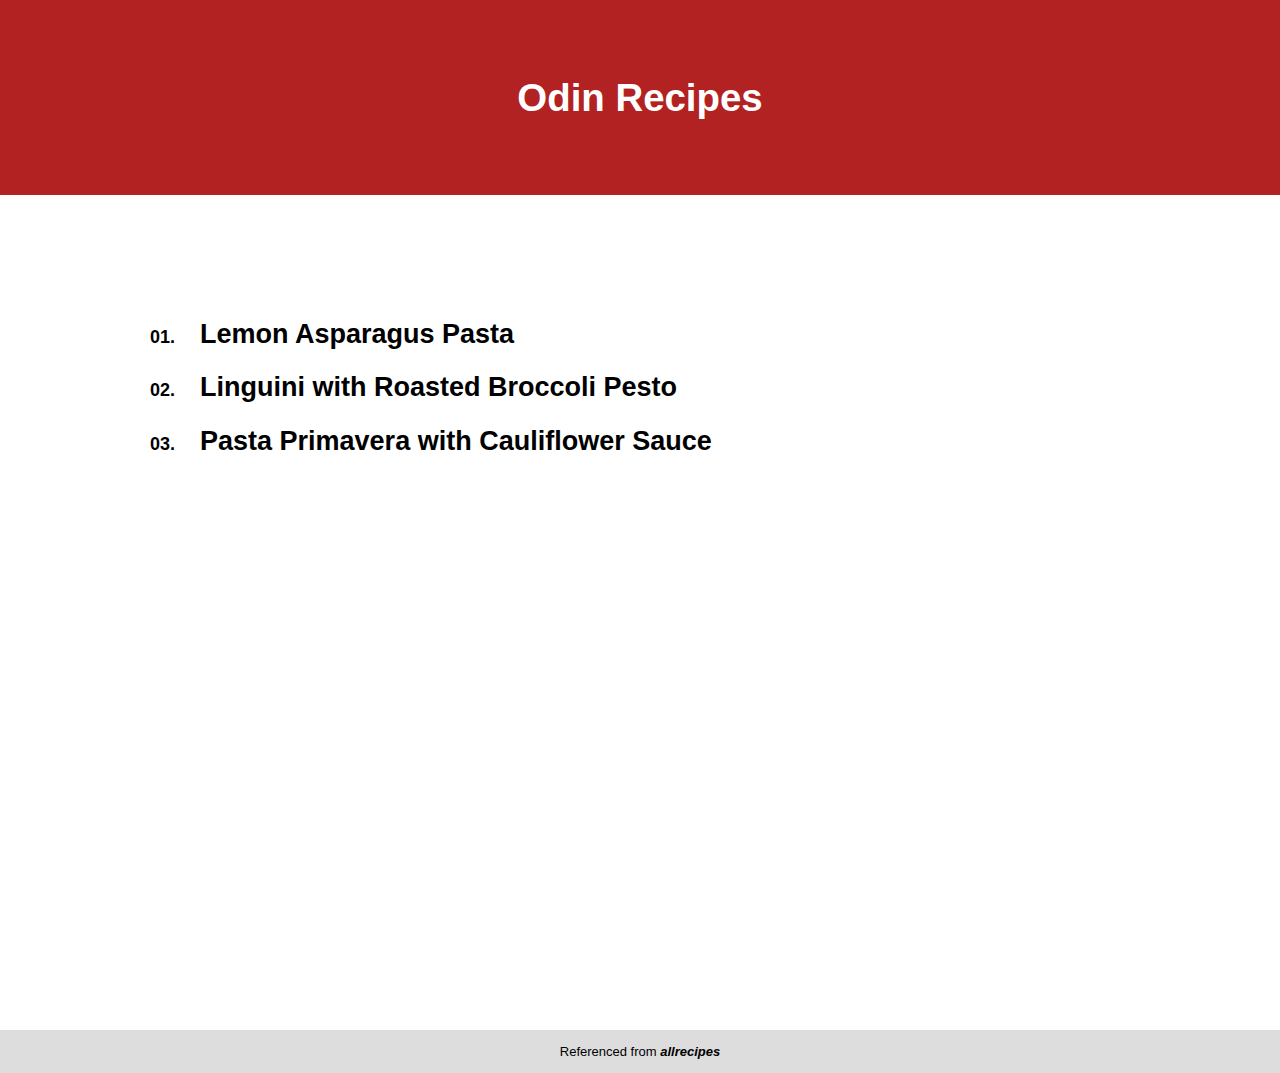
<file: index.html>
<!DOCTYPE html>
<html lang="en">
    <head>
        <meta charset="utf-8">
        <meta name="author" content="Anshul Gupta">
        <title>Odin Recipes</title>
        <link rel="stylesheet" href="css/styles.css">
    </head>

    <body>
        <header>
            <h1>Odin Recipes</h1>
        </header>
        <div class="container">
            <section class="recipes">
                <ol>
                    <li><h2><a href="recipes/lemon-asparagus-pasta.html">Lemon Asparagus Pasta</a></h2></li>
                    <li><h2><a href="recipes/linguini-with-roasted-broccoli-pesto.html">Linguini with Roasted Broccoli Pesto</a></h2></li>
                    <li><h2><a href="recipes/pasta-primavera-with-cauliflower-sauce.html">Pasta Primavera with Cauliflower Sauce</a></h2></li>
                </ol>
            </section>
        </div>
        <footer>
            <p>Referenced from <a href="https://www.allrecipes.com/" target="_blank"><strong>allrecipes</strong></a></p>
        </footer>
    </body>
</html>
</file>
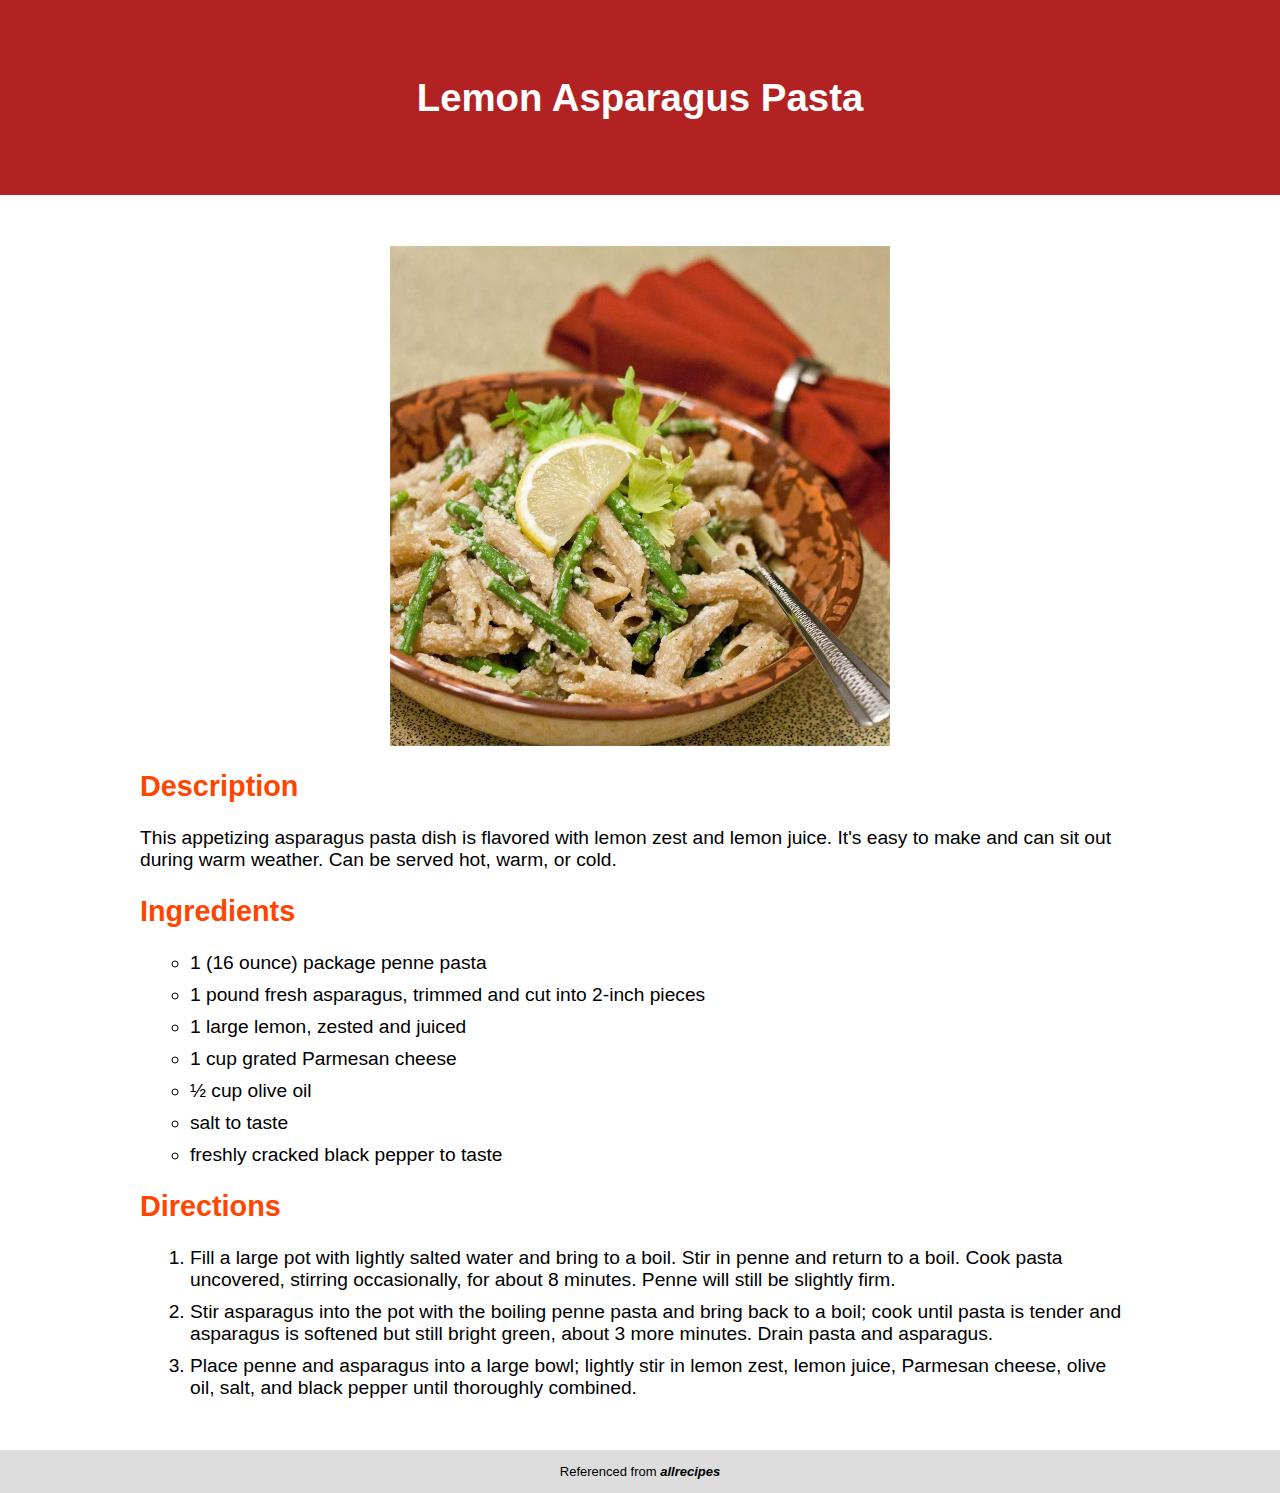
<file: recipes/lemon-asparagus-pasta.html>
<!DOCTYPE html>
<html lang="en">
    <head>
        <meta charset="UTF-8">
        <meta name="author" content="Anshul Gupta">
        <title>Lemon Asparagus Pasta</title>
        <link rel="stylesheet" href="../css/styles.css">
    </head>
    <body>
        <header>
            <h1>Lemon Asparagus Pasta</h1>
        </header>
        <div class="container">
            <div class="recipe">
                <img src="../img/lemon-asparagus-pasta.jpg" alt="Linguini with Roasted Broccoli Pesto">

                <h2>Description</h2>
                <p>This appetizing asparagus pasta dish is flavored with lemon zest and lemon juice. It's easy to make and can sit out during warm weather. Can be served hot, warm, or cold.</p>

                <h2>Ingredients</h2>
                <ul>
                    <li>1 (16 ounce) package penne pasta</li>
                    <li>1 pound fresh asparagus, trimmed and cut into 2-inch pieces</li>
                    <li>1 large lemon, zested and juiced</li>
                    <li>1 cup grated Parmesan cheese</li>
                    <li>½ cup olive oil</li>
                    <li>salt to taste</li>
                    <li>freshly cracked black pepper to taste</li>
                </ul>

                <h2>Directions</h2>
                <ol>
                    <li>Fill a large pot with lightly salted water and bring to a boil. Stir in penne and return to a boil. Cook pasta uncovered, stirring occasionally, for about 8 minutes. Penne will still be slightly firm.</li>
                    <li>Stir asparagus into the pot with the boiling penne pasta and bring back to a boil; cook until pasta is tender and asparagus is softened but still bright green, about 3 more minutes. Drain pasta and asparagus.</li>
                    <li>Place penne and asparagus into a large bowl; lightly stir in lemon zest, lemon juice, Parmesan cheese, olive oil, salt, and black pepper until thoroughly combined.</li>
                </ol>
            </div>
        </div>
        <footer>
            <p>Referenced from <a href="https://www.allrecipes.com/" target="_blank"><strong>allrecipes</strong></a></p>
        </footer>
    </body>
</html>
</file>
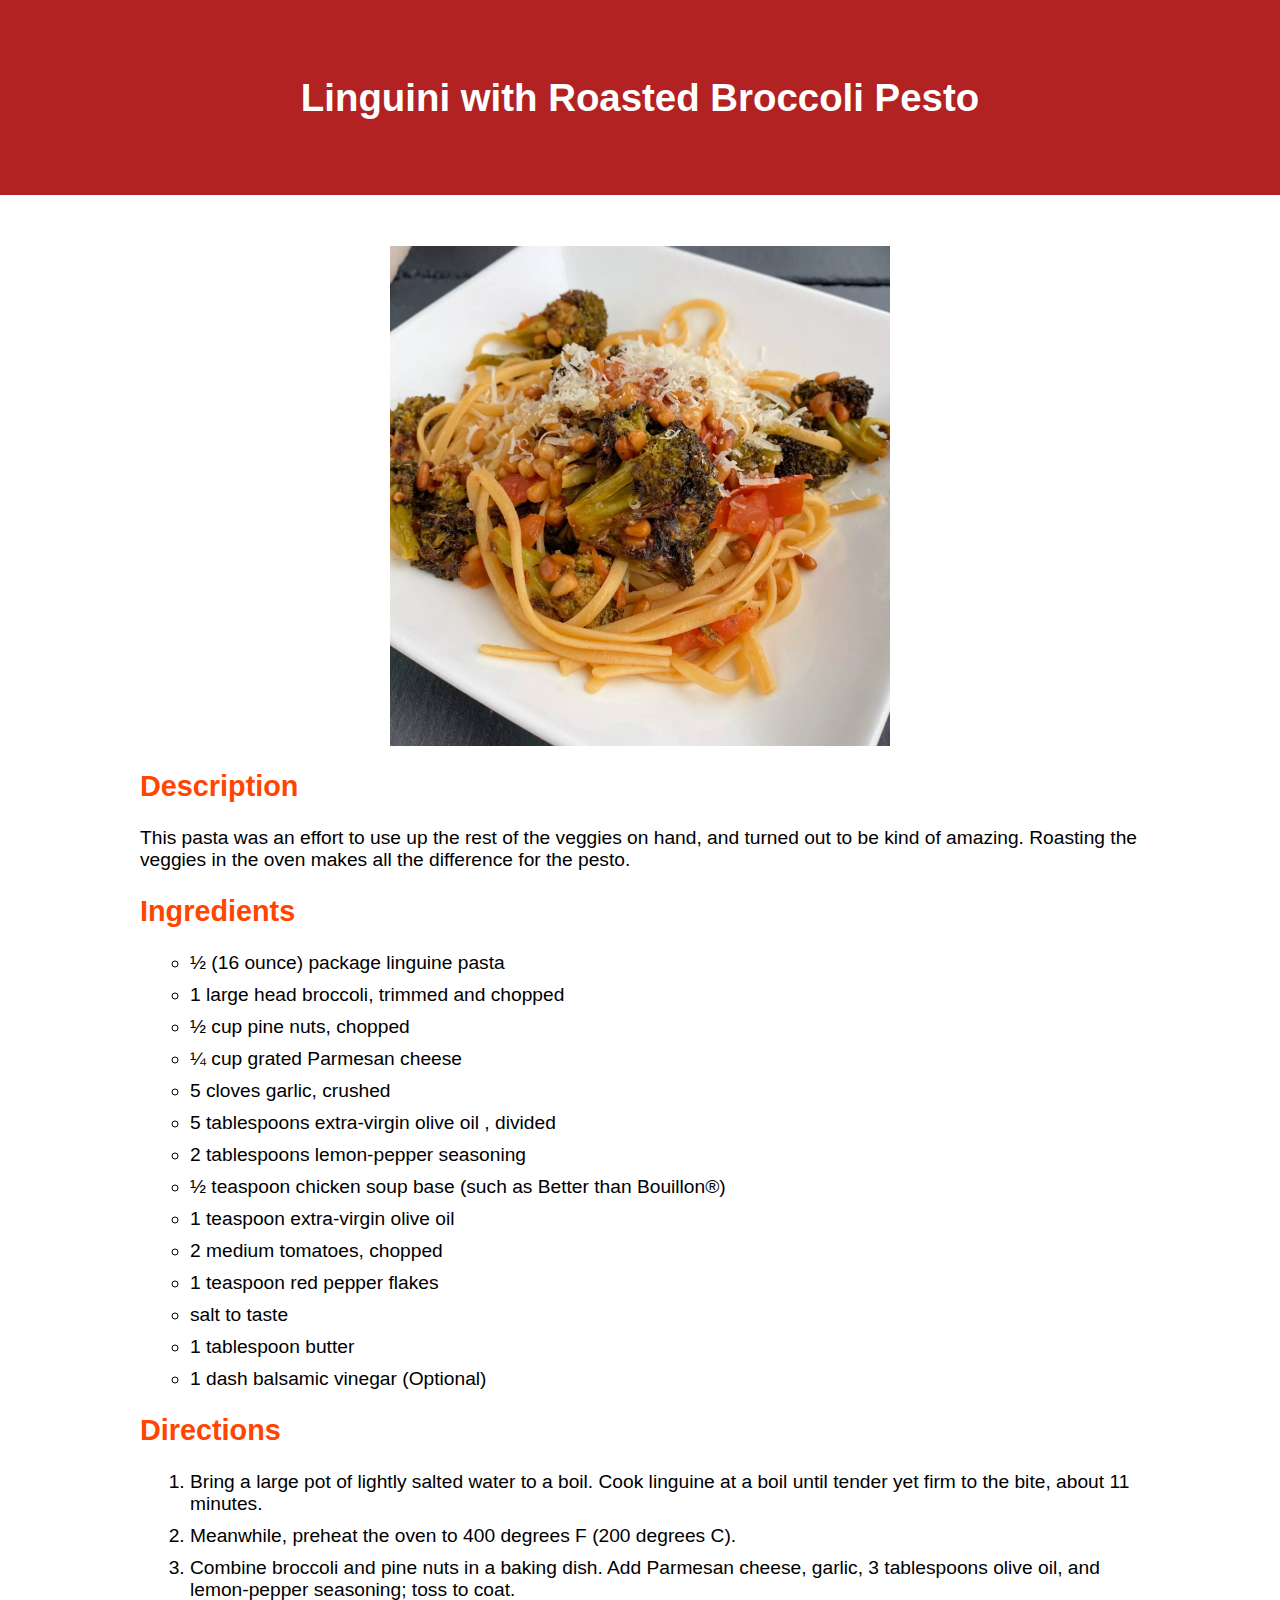
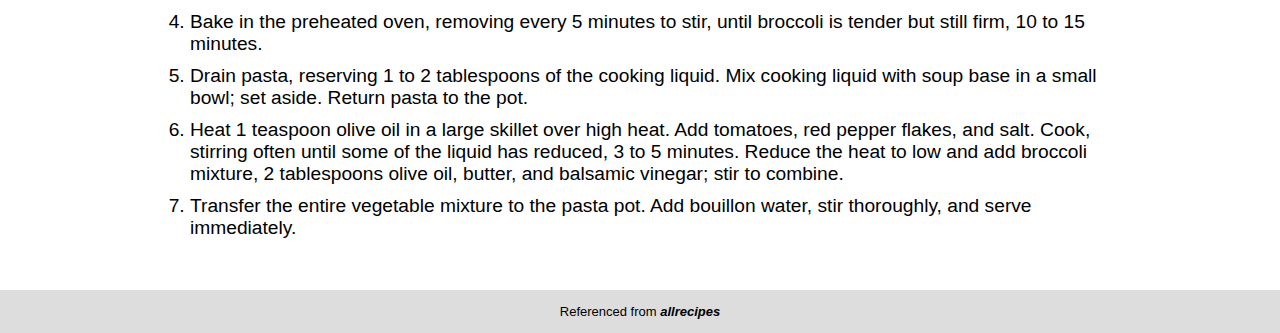
<file: recipes/linguini-with-roasted-broccoli-pesto.html>
<!DOCTYPE html>
<html lang="en">
    <head>
        <meta charset="UTF-8">
        <meta name="author" content="Anshul Gupta">
        <title>Linguini with Roasted Broccoli Pesto</title>
        <link rel="stylesheet" href="../css/styles.css">
    </head>
    <body>
        <header>
            <h1>Linguini with Roasted Broccoli Pesto</h1>
        </header>
        <div class="container">
            <div class="recipe">
                <img src="../img/linguini-with-roasted-broccoli-pesto.jpg" alt="Linguini with Roasted Broccoli Pesto">

                <h2>Description</h2>
                <p>This pasta was an effort to use up the rest of the veggies on hand, and turned out to be kind of amazing. Roasting the veggies in the oven makes all the difference for the pesto.</p>

                <h2>Ingredients</h2>
                <ul>
                    <li>½ (16 ounce) package linguine pasta</li>
                    <li>1 large head broccoli, trimmed and chopped</li>
                    <li>½ cup pine nuts, chopped</li>
                    <li>¼ cup grated Parmesan cheese</li>
                    <li>5 cloves garlic, crushed</li>
                    <li>5 tablespoons extra-virgin olive oil , divided</li>
                    <li>2 tablespoons lemon-pepper seasoning</li>
                    <li>½ teaspoon chicken soup base (such as Better than Bouillon®)</li>
                    <li>1 teaspoon extra-virgin olive oil</li>
                    <li>2 medium tomatoes, chopped</li>
                    <li>1 teaspoon red pepper flakes</li>
                    <li>salt to taste</li>
                    <li>1 tablespoon butter</li>
                    <li>1 dash balsamic vinegar (Optional)</li>
                </ul>

                <h2>Directions</h2>
                <ol>
                    <li>Bring a large pot of lightly salted water to a boil. Cook linguine at a boil until tender yet firm to the bite, about 11 minutes.</li>
                    <li>Meanwhile, preheat the oven to 400 degrees F (200 degrees C).</li>
                    <li>Combine broccoli and pine nuts in a baking dish. Add Parmesan cheese, garlic, 3 tablespoons olive oil, and lemon-pepper seasoning; toss to coat.</li>
                    <li>Bake in the preheated oven, removing every 5 minutes to stir, until broccoli is tender but still firm, 10 to 15 minutes.</li>
                    <li>Drain pasta, reserving 1 to 2 tablespoons of the cooking liquid. Mix cooking liquid with soup base in a small bowl; set aside. Return pasta to the pot.</li>
                    <li>Heat 1 teaspoon olive oil in a large skillet over high heat. Add tomatoes, red pepper flakes, and salt. Cook, stirring often until some of the liquid has reduced, 3 to 5 minutes. Reduce the heat to low and add broccoli mixture, 2 tablespoons olive oil, butter, and balsamic vinegar; stir to combine.</li>
                    <li>Transfer the entire vegetable mixture to the pasta pot. Add bouillon water, stir thoroughly, and serve immediately.</li>
                </ol>
            </div>
        </div>
        <footer>
            <p>Referenced from <a href="https://www.allrecipes.com/" target="_blank"><strong>allrecipes</strong></a></p>
        </footer>
    </body>
</html>
</file>
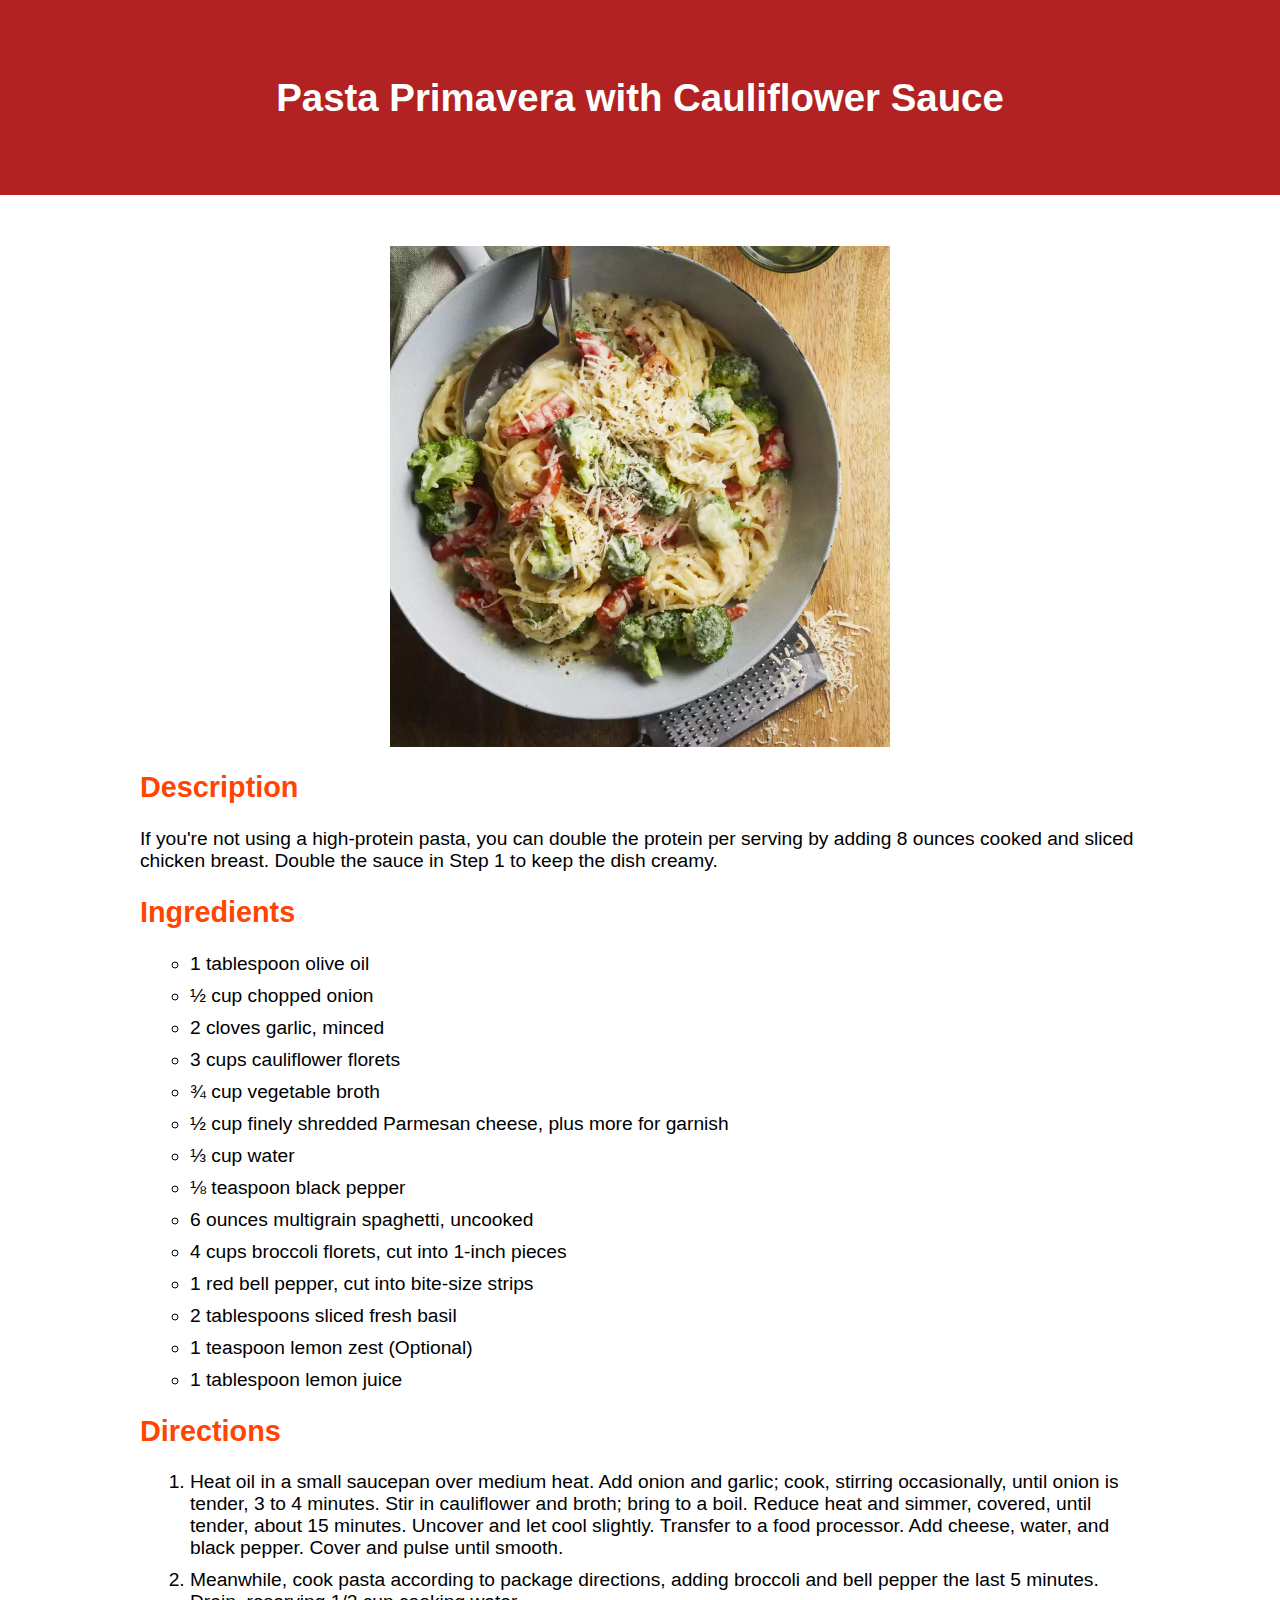
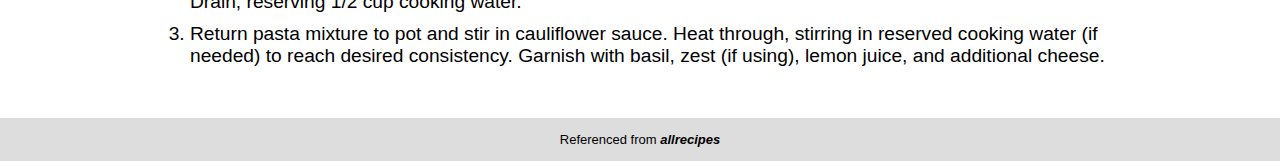
<file: recipes/pasta-primavera-with-cauliflower-sauce.html>
<!DOCTYPE html>
<html lang="en">
    <head>
        <meta charset="UTF-8">
        <meta name="author" content="Anshul Gupta">
        <title>Pasta Primavera with Cauliflower Sauce</title>
        <link rel="stylesheet" href="../css/styles.css">
    </head>
    <body>
        <header>
            <h1>Pasta Primavera with Cauliflower Sauce</h1>
        </header>
        <div class="container">
            <div class="recipe">
                <img src="../img/pasta-primavera-with-cauliflower-sauce.jpg" alt="Linguini with Roasted Broccoli Pesto">

                <h2>Description</h2>
                <p>If you're not using a high-protein pasta, you can double the protein per serving by adding 8 ounces cooked and sliced chicken breast. Double the sauce in Step 1 to keep the dish creamy.</p>

                <h2>Ingredients</h2>
                <ul>
                    <li>1 tablespoon olive oil</li>
                    <li>½ cup chopped onion</li>
                    <li>2 cloves garlic, minced</li>
                    <li>3 cups cauliflower florets</li>
                    <li>¾ cup vegetable broth</li>
                    <li>½ cup finely shredded Parmesan cheese, plus more for garnish</li>
                    <li>⅓ cup water</li>
                    <li>⅛ teaspoon black pepper</li>
                    <li>6 ounces multigrain spaghetti, uncooked</li>
                    <li>4 cups broccoli florets, cut into 1-inch pieces</li>
                    <li>1 red bell pepper, cut into bite-size strips</li>
                    <li>2 tablespoons sliced fresh basil</li>
                    <li>1 teaspoon lemon zest (Optional)</li>
                    <li>1 tablespoon lemon juice</li>
                </ul>

                <h2>Directions</h2>
                <ol>
                    <li>Heat oil in a small saucepan over medium heat. Add onion and garlic; cook, stirring occasionally, until onion is tender, 3 to 4 minutes. Stir in cauliflower and broth; bring to a boil. Reduce heat and simmer, covered, until tender, about 15 minutes. Uncover and let cool slightly. Transfer to a food processor. Add cheese, water, and black pepper. Cover and pulse until smooth.</li>
                    <li>Meanwhile, cook pasta according to package directions, adding broccoli and bell pepper the last 5 minutes. Drain, reserving 1/2 cup cooking water.</li>
                    <li>Return pasta mixture to pot and stir in cauliflower sauce. Heat through, stirring in reserved cooking water (if needed) to reach desired consistency. Garnish with basil, zest (if using), lemon juice, and additional cheese.</li>
                </ol>
            </div>
        </div>
        <footer>
            <p>Referenced from <a href="https://www.allrecipes.com/" target="_blank"><strong>allrecipes</strong></a></p>
        </footer>
    </body>
</html>
</file>
<file: css/styles.css>
body {
    background-color: white;
    font-family: Calibri,Candara,Segoe,Segoe UI,Optima,Arial,sans-serif; 
    margin: 0;
}

header {
    background-color: firebrick;
    text-align: center;
    color: white;
    font-size: larger;
    margin-bottom: 50px;
    border-bottom: thin solid white;
    padding: 50px 0;
}

.container {
    width: 80%;
    max-width: 1000px;
    height: 70%;
    margin: 0 auto;
}

.recipes {
    font-weight: bold;
    font-size: large;
    padding: 50px 0 500px;
}

.recipes ol {
    color: black;
    list-style-type: decimal-leading-zero;
    list-style-position: outside;
}

/*
    To add space b/w marker and text: https://stackoverflow.com/a/4373058/9878734
*/
.recipes li {
    padding-left: 20px;
}

.recipes a {
    color: currentColor;
    text-decoration: none;
}

.recipes a:hover {
    text-decoration: underline;
}

.recipe {
    background-color: white;
    font-size: larger;
    
}

.recipe img {
    width: 500px;
    display: block;
    margin: 0 auto;
}

.recipe h2{
    color: orangered;
}

.recipe ul {
    list-style-type: circle;
}

.recipe li {
    margin: 10px;
}

footer {
    background-color: #0002;
    /* height: 100px; */
    text-align: center;
    font-size: small;
    margin-top: 50px;
    border-top:  thin solid white;
    padding: 1px 0;
}

footer a {
    color: black;
    font-weight: bold;
    text-decoration: none;
    font-style: italic;
}
</file>
